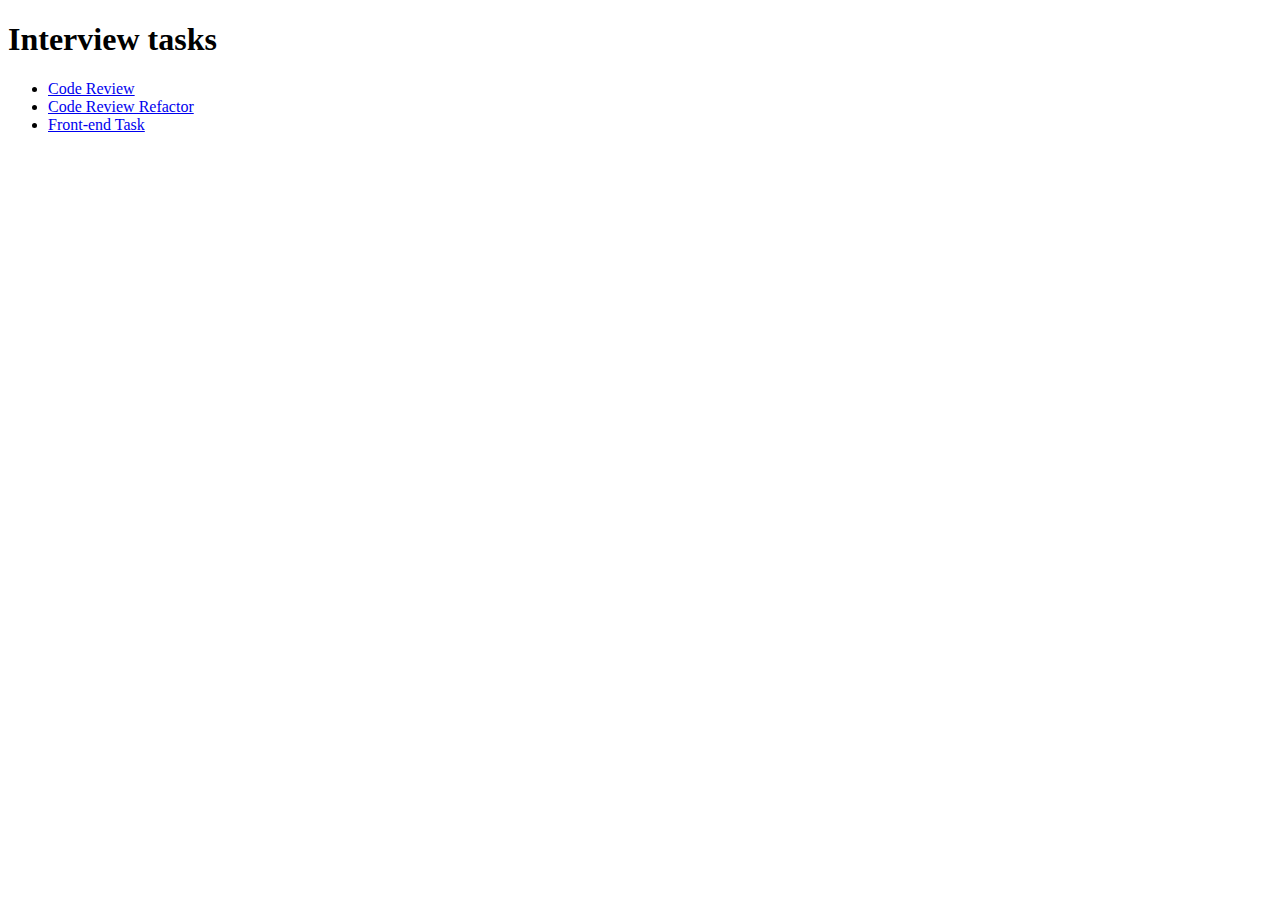
<file: index.html>
<!DOCTYPE html>
<html lang="en">
	<head>
		<meta charset="UTF-8" />
		<meta http-equiv="X-UA-Compatible" content="IE=edge" />
		<meta name="viewport" content="width=device-width, initial-scale=1.0" />
		<title>WJ Tasks</title>
	</head>
	<body>
		<h1>Interview tasks</h1>

		<ul>
			<li><a href="./CodeReview/" target="_blank">Code Review</a></li>
			<li>
				<a href="./CodeReviewRefactor/" target="_blank">Code Review Refactor</a>
			</li>
			<li><a href="./FrontEndTask/" target="_blank">Front-end Task</a></li>
		</ul>
	</body>
</html>
</file>
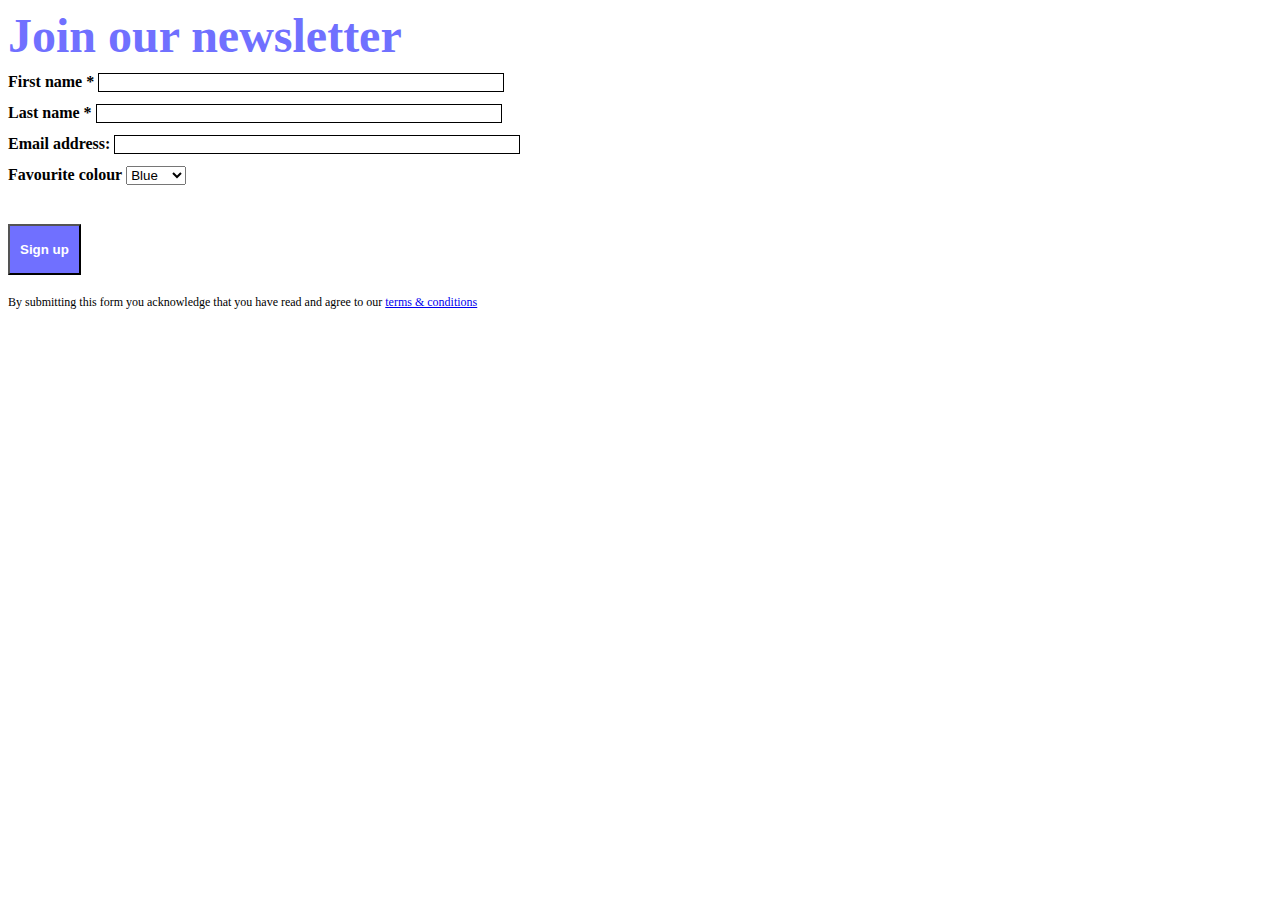
<file: CodeReview/index.html>
<!DOCTYPE html>
<html lang="en">
<head>
    <meta charset="UTF-8">
    <meta http-equiv="X-UA-Compatible" content="IE=edge">
    <meta name="viewport" content="width=device-width, initial-scale=1.0">
    <title>Code Review Task</title>
    <link rel="stylesheet" href="./styles.css">
</head>
<body>
    <!-- 
        - 'Join our newsletter' should be a heading tag like <h1> rather than a paragraph due to being main title of page 
    -->
<p>Join our newsletter</p>
<!-- 
    - <form> tag is missing for the newsletter form 
-->
<!-- 
    - Divs with a class of form should be a <fieldset> so it can group related elements in the form together 
-->
<div class="field">
    <!-- 
        - Instead of using span with a class of label, each of them can be their own <label> tag with a 'for' attribute to show which form element that it is bound to 
        - Missing colon for label
    -->
  <span class="label">First name *</span>
  <!-- 
      - <input> is missing various attributes. 
      - Type should be text 
      - Should have a name attribute such as 'first-name'. 
      - Should include an ID so the corresponding label can be bound to it. 
      - As it is also required (as indicated by *) it should also have the required attribute as well 
      - <input> is a self-closing tag, does not require </input>
    -->
  <input></input>
</div>
<!-- 
    - Divs with a class of form should be a <fieldset> so it can group related elements in the form together 
-->
<div class="field">
    <!-- 
        - Instead of using span with a class of label, each of them can be their own <label> tag with a 'for' attribute to show which form element that it is bound to 
        - Missing colon for label text
    -->
  <span class='label'>Last name *</span>
  <!-- 
      - <input> is missing various attributes. 
      - Type should be text, 
      - Should have a name attribute such as 'last-name'. - Should include an ID so the corresponding label can be bound to it. 
      - As it is also required (as indicated by *) it should also have the required attribute as well 
      - <input> is a self-closing tag, does not require </input>
    -->
  <input></input>
</div>
<!-- 
    - Divs with a class of form should be a <fieldset> so it can group related elements in the form together 
-->
<div class="field">
    <!-- 
        - Instead of using span with a class of label, each of them can be their own label tag with a 'for' attribute to show which form element that it is bound to 
    -->
  <span class="label">Email address:</span>
  <!-- 
      - <input> is missing various attributes. 
      - Type should be email, 
      - Should have a name attribute such as 'email'. - Should include an ID so the corresponding label can be bound to it. 
      - As it is also required (as indicated by *) it should also have the required attribute as well 
      - <input> is a self-closing tag, does not require </input>
    -->
  <input></input>
</div>
<!-- 
    - Divs with a class of form should be a <fieldset> so it can group related elements in the form together 
        -->
<div class="field">
    <!-- 
        - Instead of using span with a class of label, each of them can be their own <label> tag with a 'for' attribute to show which form element that it is bound to 
    -->
  <span class="label">Favourite colour</span>
  <!-- 
      - <select> tag should have a name attribute to refer to what the drop down menu options are relating to
      - ID for the label to be bound to 
    -->
  <select>
      <!-- 
          - Each <option> should have a value attribute to correspond to what the value is for the drop down selection. This is normally what the information is sent to the server and can be used further down the line in JavaScript for example -->
    <option>Blue</option>
    <option>Red</option>
    <option>Green</option>
  </select>
</div>
<!-- 
    - I personally would have made this a <input> tag with a type of 'submit' due to this completing the form. 
-->
<button onClick="submitForm()">Sign up</button>
<!-- 
    - Remove class of 'normal' if this is the only paragraph tag on the page. Keep if further paragraphs with styling to be added into the future. 
    - Anchor tag there is the option of adding the ability to open the link in a new tab/window allowing users to navigate back to the form more easily
-->
<p class="normal" >By submitting this form you acknowledge that you have read and agree to our <a href="/terms">terms & conditions</a></p>
<script src="./script.js"></script>
</body>
</html>
</file>
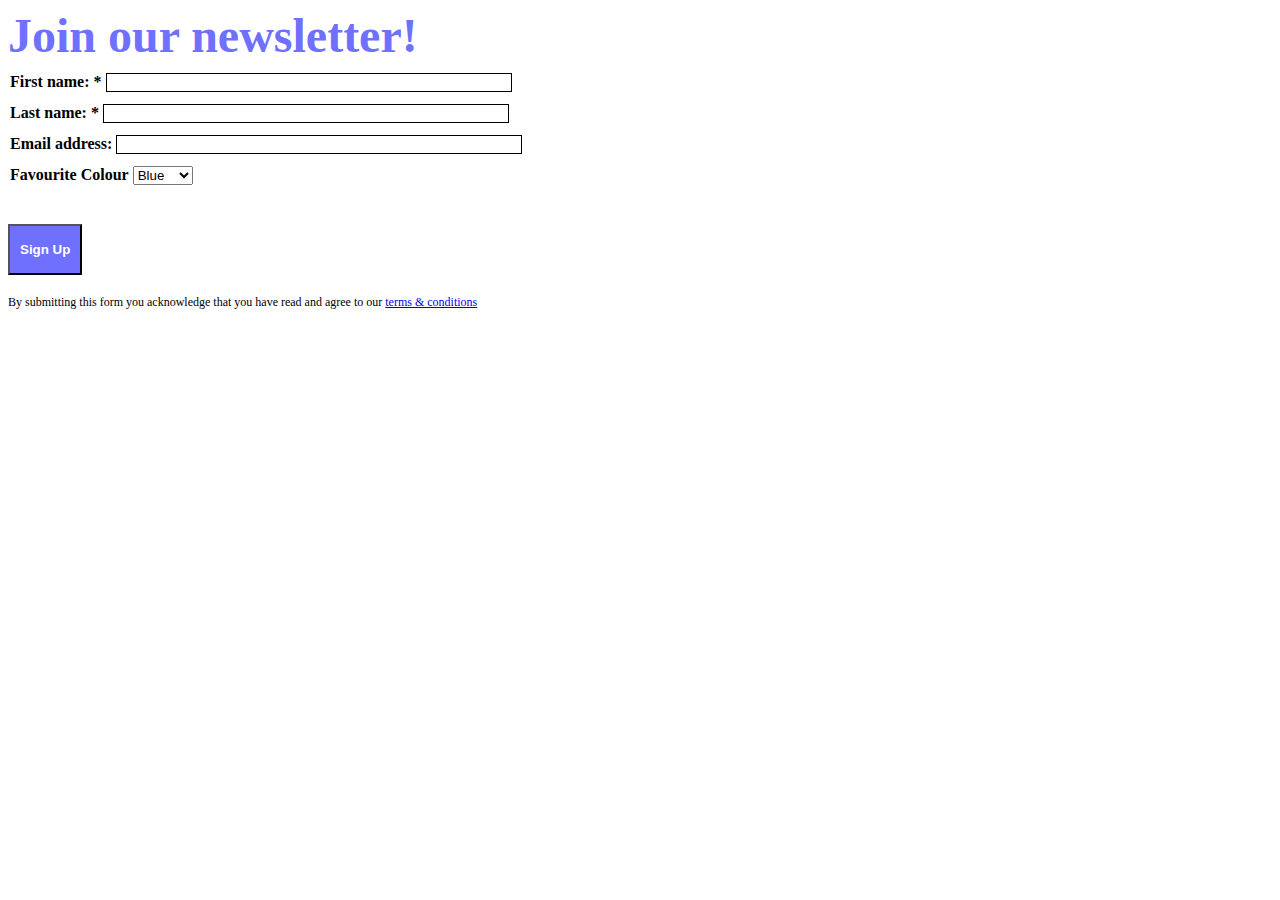
<file: CodeReviewRefactor/index.html>
<!DOCTYPE html>
<html lang="en">
	<head>
		<meta charset="UTF-8" />
		<meta http-equiv="X-UA-Compatible" content="IE=edge" />
		<meta name="viewport" content="width=device-width, initial-scale=1.0" />
		<title>Code Review Refactored</title>
		<link rel="stylesheet" href="./styles.css" />
	</head>
	<body>
		<h1>Join our newsletter!</h1>
		<form action="">
			<fieldset>
				<label for="first-name">First name: *</label>
				<input type="text" name="first-name" id="first-name" required />
			</fieldset>
			<fieldset>
				<label for="last-name">Last name: *</label>
				<input type="text" name="last-name" id="last-name" />
			</fieldset>
			<fieldset>
				<label for="email">Email address: </label>
				<input type="email" name="email" id="email" />
			</fieldset>
			<fieldset>
				<label for="fav-color">Favourite Colour</label>
				<select name="fav-color" id="fav-color">
					<option value="blue">Blue</option>
					<option value="red">Red</option>
					<option value="green">Green</option>
				</select>
			</fieldset>
			<input type="submit" value="Sign Up" onclick="submitForm()" />
			<p>
				By submitting this form you acknowledge that you have read and agree to
				our <a href="/terms" target="_blank">terms & conditions</a>
			</p>
		</form>
		<script src="./script.js"></script>
	</body>
</html>
</file>
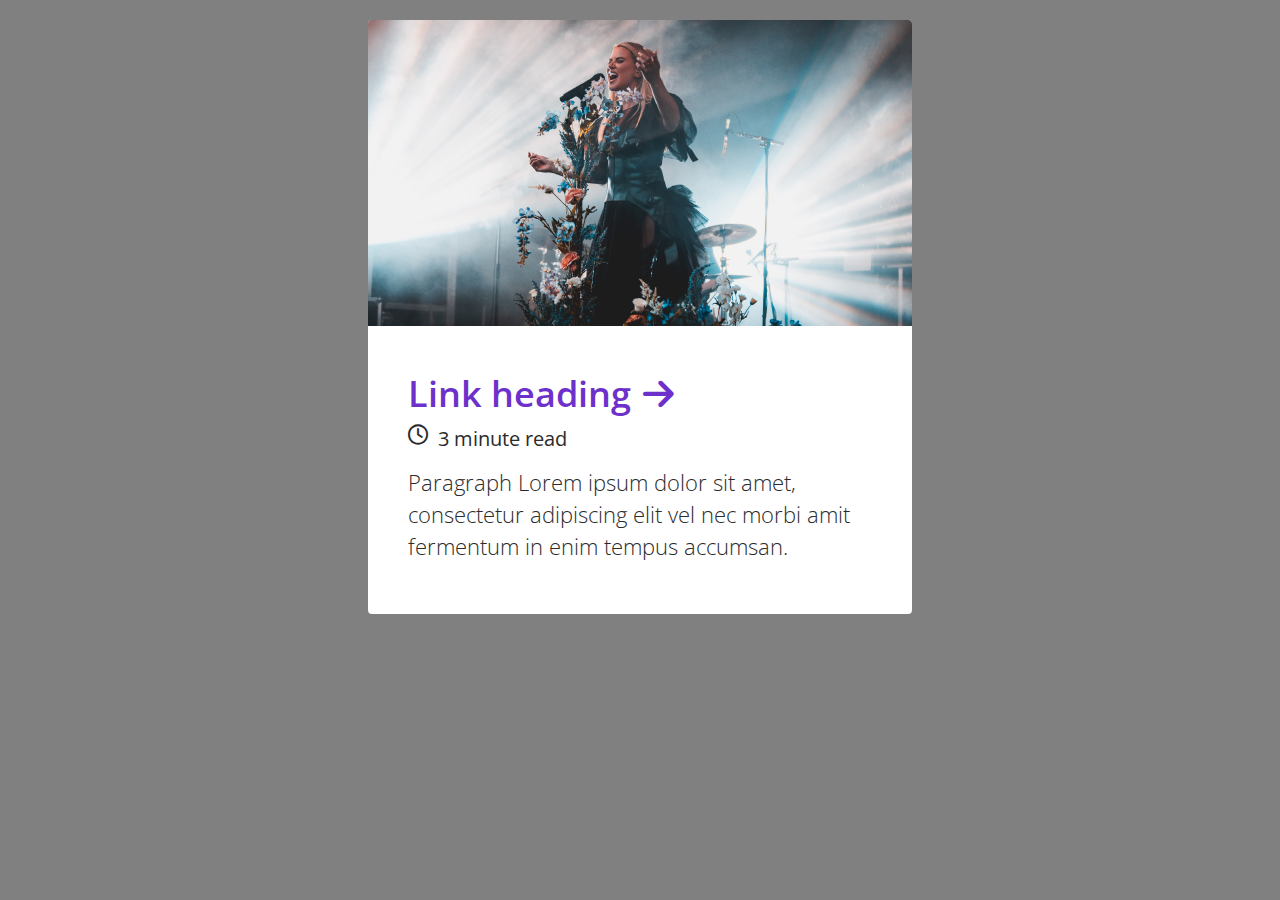
<file: FrontEndTask/index.html>
<!DOCTYPE html>
<html lang="en">
	<head>
		<meta charset="UTF-8" />
		<meta http-equiv="X-UA-Compatible" content="IE=edge" />
		<meta name="viewport" content="width=device-width, initial-scale=1.0" />
		<title>Articles</title>
		<link rel="stylesheet" href="./styles.css" />
		<link
			rel="stylesheet"
			href="https://cdnjs.cloudflare.com/ajax/libs/font-awesome/6.0.0/css/all.min.css"
			integrity="sha512-9usAa10IRO0HhonpyAIVpjrylPvoDwiPUiKdWk5t3PyolY1cOd4DSE0Ga+ri4AuTroPR5aQvXU9xC6qOPnzFeg=="
			crossorigin="anonymous"
			referrerpolicy="no-referrer"
		/>
		<link rel="preconnect" href="https://fonts.googleapis.com" />
		<link rel="preconnect" href="https://fonts.gstatic.com" crossorigin />
		<link
			href="https://fonts.googleapis.com/css2?family=Open+Sans:wght@300;400&display=swap"
			rel="stylesheet"
		/>
	</head>
	<body>
		<div class="container">
			<div class="image">
				<img
					src="./images/Image.png"
					alt="Rock singer at a concert, singing to her fans"
					class="photo"
				/>
			</div>
			<div class="info">
				<div class="heading">
					<h2>Link heading</h2>
					<a href="#"><i class="fa-solid fa-arrow-right"></i></a>
				</div>
				<div class="time">
					<i class="fa-regular fa-clock"></i>
					<span class="read-time">3 minute read</span>
				</div>
				<p class="article-text">
					Paragraph Lorem ipsum dolor sit amet, consectetur adipiscing elit vel
					nec morbi amit fermentum in enim tempus accumsan.
				</p>
			</div>
		</div>
	</body>
</html>
</file>
<file: CodeReview/styles.css>
/* Due to the changing of many tags in index.html, a lot of selectors would need to be changed below to allow the same sort of styling.

I would also suggest these further improvements:
- Putting colours into their own variables. As the colours are used multiple times throughout the code, putting them in variables will make updated colours easier at a later time.
- Re-order the group of selectors. Working the way down the page I would have the CSS as follows: h1, fieldset, label, fieldset input, input[type="submit"], p. Allows naturally flow of page to be understood and code easier to find
*/

/* 
- This would become a selector of fieldset to select all tags of fieldset. 
- Due to changing the div to a fieldset, border: none would be reccommended to be added to remove the border around each fieldset. 
- To match original spec, padding would also need to be set to 0 
*/
.field {
  display: block;
  margin-bottom: 12px;
}

/* 
- Change selectors to fieldset and label to match changed tags. 
- Fieldset selector can also be removed but may be required if further improvements are made to newsletter form for specificity 
*/
.field .label {
  font-weight: bold;
}

/* 
- Change .field selector to fieldset
- Remove border: none as border created below
*/
.field input {
  width: 400px;
  border: none;
  border: 1px solid #000;
}

/* - As I would change the button to be an input with type of submit I would change the selector to: input[type="submit"] so only this submit button will be affected and not any of the other fields. 
- I would remove the commented out code as below the color has been set to white using a hexcode. 
- Font-weight is missing a finalising semi colon. 
- Padding is using a mixture of measurements. Perhaps one type would be more clearer
- Change background to background-color if no gradient being added
*/
button {
  margin-top: 2em;
/*   color: white; */
  color: #fff;
  background: #7070FF;
  padding: 1rem 10px;
  font-weight: 700
}

/* 
- Selector needs to be changed to a h1 due to the tag being changed */
p {
  font-size: 3rem;
  font-weight: bold;
  margin-top: 0;
  margin-bottom: 10px;
  color: #7070FF;
}

/* 
- Selector would need to be changed to a p selector due to only p being on the form. 
- Color hexcode does not need to be that long, it can be reduced to #000 
*/
.normal {
  font-size: 12px;
  font-weight: 400;
  color: #000000;
  margin-top: 20px;
}
</file>
<file: CodeReviewRefactor/styles.css>
:root {
	--color-blue: #7070ff;
	--color-black: #000;
	--color-white: #fff;
}

h1 {
	font-size: 3rem;
	font-weight: bold;
	margin-top: 0;
	margin-bottom: 10px;
	color: var(--color-blue);
}

fieldset {
	display: block;
	margin-bottom: 12px;
	border: none;
	padding: 0;
}

fieldset label {
	font-weight: bold;
}

fieldset input {
	width: 400px;
	border: 1px solid var(--color-black);
}

input[type='submit'] {
	margin-top: 2em;
	color: var(--color-white);
	background-color: var(--color-blue);
	padding: 16px 10px;
	font-weight: 700;
}

p {
	font-size: 12px;
	font-weight: 400;
	color: var(--color-black);
	margin-top: 20px;
}
</file>
<file: FrontEndTask/styles.css>
/* Variables */
:root {
	--color-purple: #6d30cb;
	--color-grey: #2b2b2b;
	--color-background: gray;
	--color-container: #fff;
}

* {
	box-sizing: border-box;
	font-size: 100%;
	padding: 0;
	margin: 0;
}

*,
*::before,
*::after {
	box-sizing: inherit;
}

body {
	font-family: 'Open Sans', sans-serif;
	color: var(--color-grey);
	background-color: var(--color-background);
}

/* Overall container for feature */

.container {
	margin: 20px auto;
	width: 288px;
	height: 478px;
	border-radius: 4px;
	background-color: var(--color-container);
}

.photo {
	width: 100%;
	height: 162px;
	border-radius: 4px 4px 0px 0px;
}

/* Container for article information */

.info {
	display: flex;
	flex-direction: column;
	align-items: flex-start;
	margin: 28px 24px 36px 24px;
}

/* Container for article title and link */
.heading {
	display: flex;
	flex-direction: row;
	align-items: center;
	margin-bottom: 10px;
}

h2 {
	color: var(--color-purple);
	font-weight: 600;
	font-size: 30px;
	line-height: 36px;
}

/* TODO: Get icon to sit central of text, vertical-align currently not working */
.fa-arrow-right {
	color: var(--color-purple);
	font-size: 30px;
	margin-left: 10px;
	/* vertical-align: center; */
}

/* Container for read time */

.time {
	display: flex;
	flex-direction: row;
	margin-bottom: 12px;
}

/* TODO: Get icon to sit central of text, vertical-align currently not working */
.fa-clock {
	font-size: 20px;
}

.read-time {
	font-size: 18px;
	margin-left: 10px;
}

.article-text {
	font-size: 20px;
	font-weight: 300;
	line-height: 28px;
	height: 168px;
}

/* Media Query - Desktop */

@media screen and (min-width: 768px) {
	.container {
		width: 544px;
		height: 594px;
	}

	.photo {
		height: 306px;
	}

	.info {
		margin: 40px 40px 56px 40px;
		height: 288px;
	}

	.heading {
		margin-bottom: 8px;
	}

	h2 {
		font-size: 36px;
		line-height: 46px;
	}

	.fa-arrow-right {
		font-size: 35px;
		margin-left: 12px;
	}

	.time {
		margin-bottom: 14px;
	}

	.read-time {
		font-size: 20px;
	}

	.article-text {
		font-size: 22px;
		line-height: 32px;
		height: 96px;
	}
}
</file>
